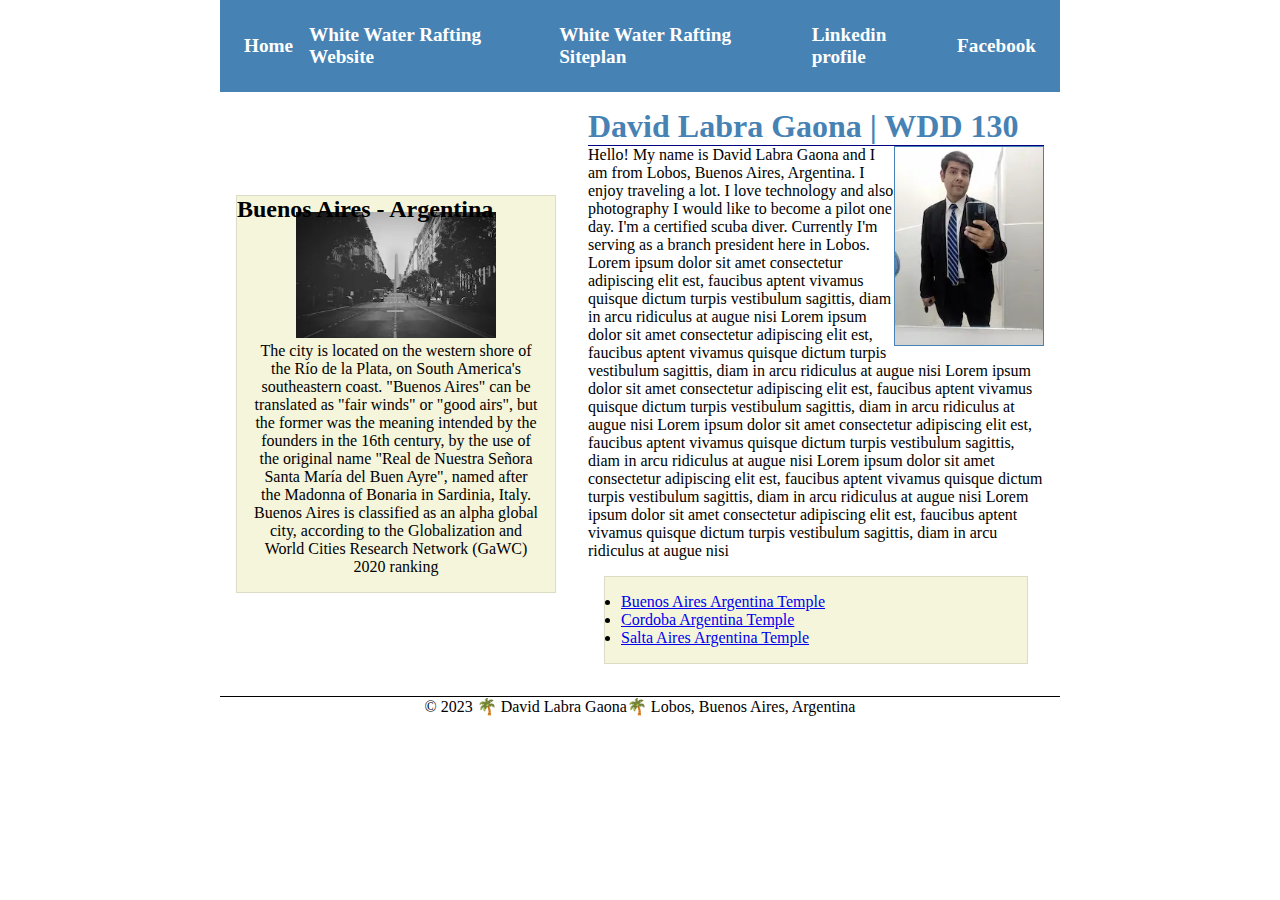
<file: index.html>
<!DOCTYPE html>
<html lang="en-US">
    <head>
        <meta charset="utf-8">
        <meta name="viewport" content="width=device-width,initial-scale=1.0">
        <title>David Labra Gaona | WDD 130</title>
        <meta name="description" content="This is the description for the personal WDD130 course page">
        <meta name="author" content="David Labra Gaona">
        <link rel="stylesheet" href="styles/styles.css">
    </head>
    <body>
        <header>
            <nav>
                <a href="#">Home</a>
                <a href="wwr/">White Water Rafting Website</a>
                <a href="wwr/site-plan-rafting.html">White Water Rafting Siteplan</a>
                <a href="https://ar.linkedin.com/in/david-labra-gaona">Linkedin profile</a>
                <a href="https://www.facebook.com/">Facebook</a>
            </nav>
        </header>
        <div class="grid" >
            <main>
                <h1>David Labra Gaona | WDD 130</h1>
                <img src="images/profile.jpg" alt="Hello, my name is David Labra Gaona" width="200">
                <p>Hello! My name is David Labra Gaona and I am from Lobos, Buenos Aires, Argentina. I enjoy traveling a lot. I love technology and also photography
                    I would like to become a pilot one day. I'm a certified scuba diver. Currently I'm serving as a branch president here in Lobos.
                    Lorem ipsum dolor sit amet consectetur adipiscing elit est, faucibus aptent vivamus quisque dictum turpis vestibulum sagittis, diam in arcu ridiculus at augue nisi
                    Lorem ipsum dolor sit amet consectetur adipiscing elit est, faucibus aptent vivamus quisque dictum turpis vestibulum sagittis, diam in arcu ridiculus at augue nisi
                    Lorem ipsum dolor sit amet consectetur adipiscing elit est, faucibus aptent vivamus quisque dictum turpis vestibulum sagittis, diam in arcu ridiculus at augue nisi
                    Lorem ipsum dolor sit amet consectetur adipiscing elit est, faucibus aptent vivamus quisque dictum turpis vestibulum sagittis, diam in arcu ridiculus at augue nisi
                    Lorem ipsum dolor sit amet consectetur adipiscing elit est, faucibus aptent vivamus quisque dictum turpis vestibulum sagittis, diam in arcu ridiculus at augue nisi
                    Lorem ipsum dolor sit amet consectetur adipiscing elit est, faucibus aptent vivamus quisque dictum turpis vestibulum sagittis, diam in arcu ridiculus at augue nisi
                </p>
                <ul class="box">
                    <li><a href="https://www.churchofjesuschrist.org/temples/details/buenos-aires-argentina-temple?lang=eng" target="_blank">Buenos Aires Argentina Temple</a></li>
                    <li><a href="https://www.churchofjesuschrist.org/temples/details/cordoba-argentina-temple?lang=eng" target="_blank">Cordoba Argentina Temple</a></li>
                    <li><a href="https://www.churchofjesuschrist.org/temples/details/salta-argentina-temple?lang=eng" target="_blank">Salta Aires Argentina Temple</a></li>
                </ul>
            </main>
            <aside class="box">
                <h2>Buenos Aires - Argentina</h2>
                <img src="images/buenos-aires.jpg" alt="Buenos Aires">
                <p>The city is located on the western shore of the Río de la Plata, on South America's southeastern coast. "Buenos Aires" can be translated as "fair winds" or "good airs", but the former was the meaning intended by the founders in the 16th century, by the use of the original name "Real de Nuestra Señora Santa María del Buen Ayre", named after the Madonna of Bonaria in Sardinia, Italy. Buenos Aires is classified as an alpha global city, according to the Globalization and World Cities Research Network (GaWC) 2020 ranking</p>
            </aside>
        </div>
        <footer>
            <p>&copy; 2023 🌴 David Labra Gaona🌴 Lobos, Buenos Aires, Argentina</p>
        </footer>
    </body>
    <!-- 2023-05-10 -->
</html>
</file>
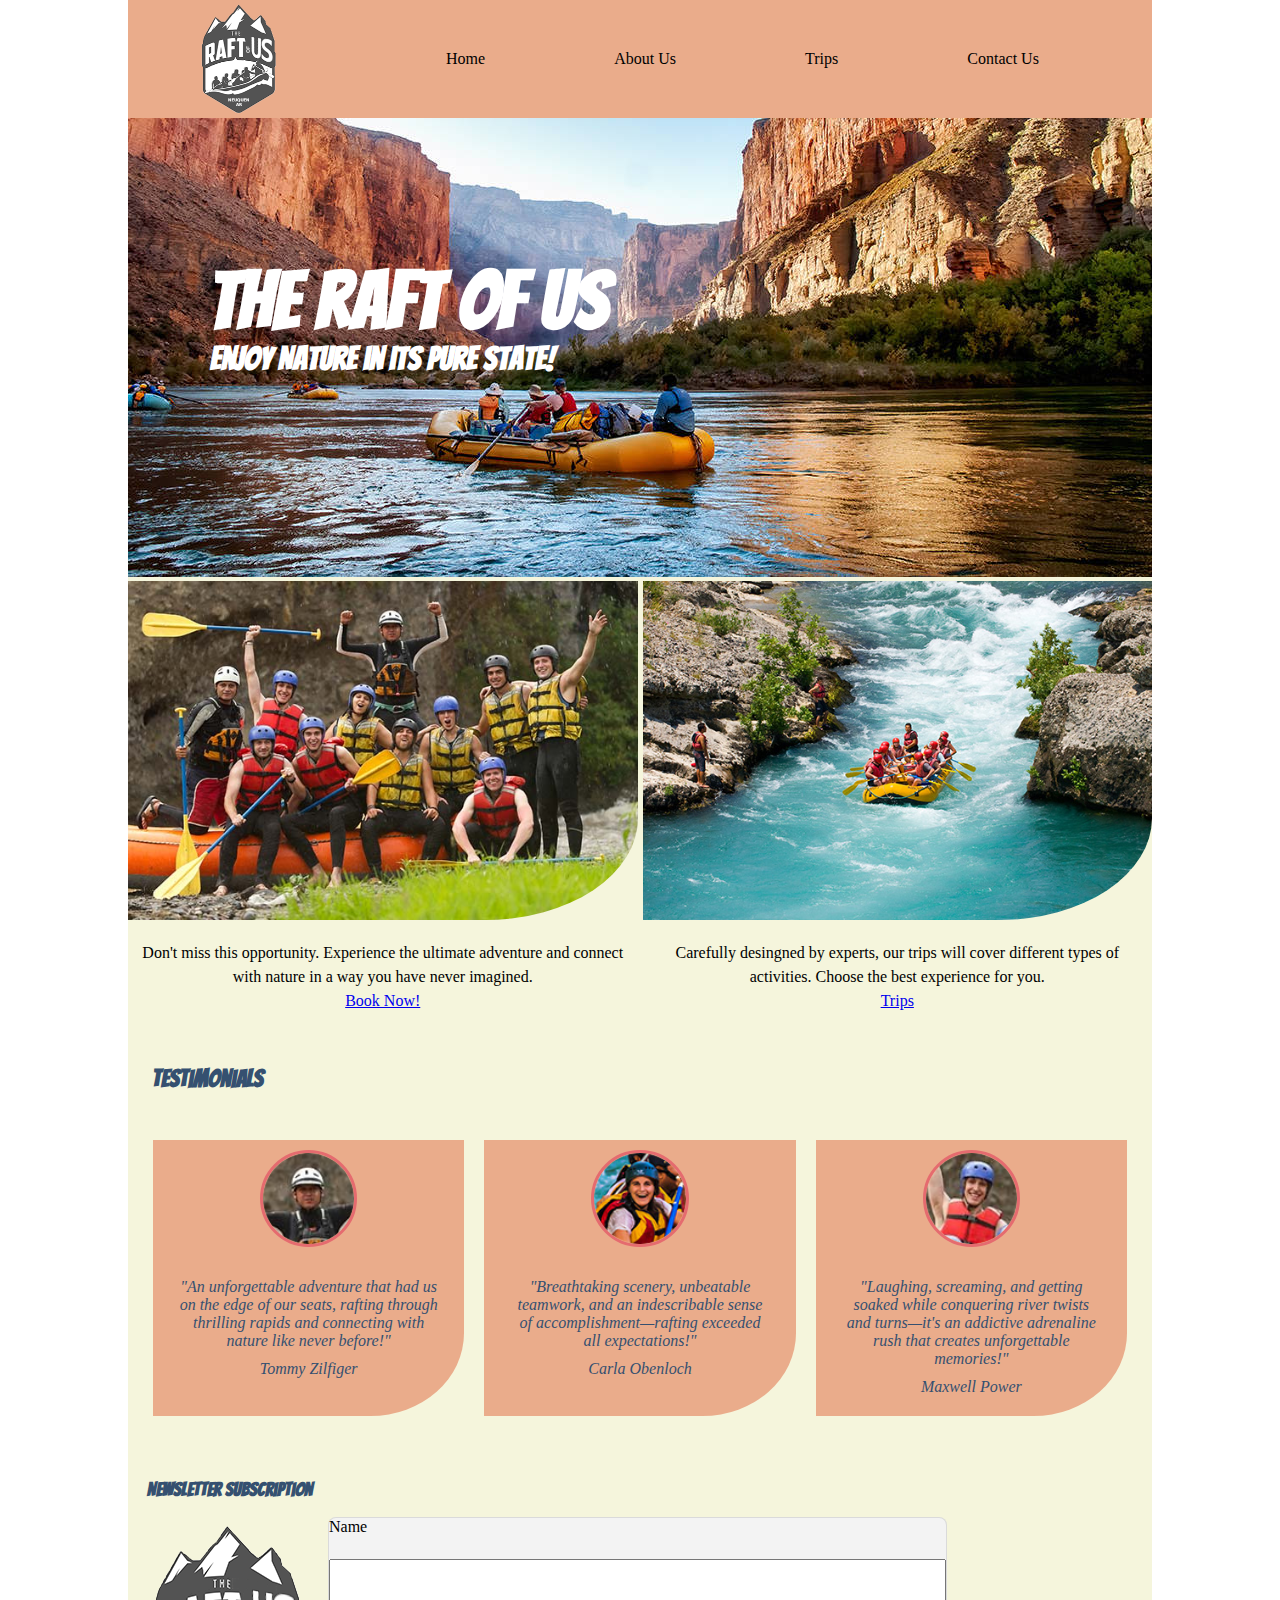
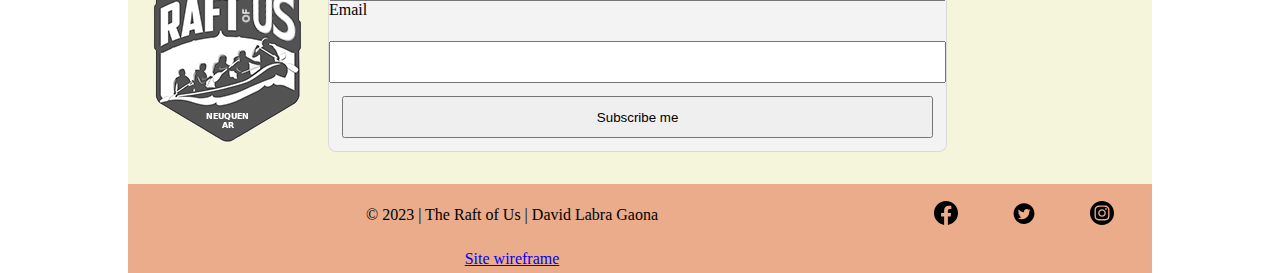
<file: wwr/index.html>
<!DOCTYPE html>
<html lang="en-US">
  <head>
    <meta charset="utf-8">
    <meta name="viewport" content="width=device-width,initial-scale=1">
    <title>The Raft of Us - Home</title>
    <meta name="author" content="David Labra Gaona">
    <meta name="description" content="Welcome to The Raft of Us whitewater rafting company">
    <link rel="stylesheet" href="styles/rafting.css">
  </head>
  <body>
    <header>
      <img src="images/logo1.png" alt="Logo" class="logo">
      <nav>
          <a href="index.html">Home</a>
          <a href="about.html">About Us</a>
          <a href="trips.html">Trips</a>
          <a href="contact.html">Contact Us</a>
      </nav>
    </header>
    <main>
      <div class="hero">
        <img src="images/rafting11_1024.jpg" alt="hero image">
        <h1>The raft of us</h1>
        <h2 class="heading">Enjoy Nature in its pure state!</h2>
      </div>
      <section class="engage">
        <div class="engage-item">
          <img src="images/raf003.jpg" alt="engage-1 image">
          <p>
            Don't miss this opportunity. Experience the ultimate adventure and connect with nature in a way you have never imagined. <br> <a href="contact.html">Book Now!</a>
          </p>
        </div>
        <div class="engage-item">
          <img src="images/raf005.jpg" alt="engage-2 image">
          <p>
            Carefully desingned by experts, our trips will cover different types of activities. Choose the best experience for you. <br> <a href="trips.html">Trips</a>
          </p>
        </div>
      </section>
      <section >
        <h2>Testimonials</h2>
        <div class="testimonials">
          <article class="testimonials-item">
            <img src="images/testimony001.png" alt="testimony1">
            <div>
              <p>"An unforgettable adventure that had us on the edge of our seats, rafting through thrilling rapids and connecting with nature like never before!"</p>
              <p>Tommy Zilfiger</p>
            </div>
          </article>
          <article class="testimonials-item">
            <img src="images/testimony002.png" alt="testimony2">
            <div>
              <p>"Breathtaking scenery, unbeatable teamwork, and an indescribable sense of accomplishment—rafting exceeded all expectations!"</p>
              <p>Carla Obenloch</p>
            </div>
          </article>
          <article class="testimonials-item">
            <img src="images/testimony003.png" alt="testimony3">
            <div>
              <p>"Laughing, screaming, and getting soaked while conquering river twists and turns—it's an addictive adrenaline rush that creates unforgettable memories!"</p>
              <p>Maxwell Power</p>
            </div>
          </article>
        </div>
      </section>
      <section>
        <h3>Newsletter subscription</h3>
        <div class="inner-form">
          <img src="images/logo1.png" alt="logo">
          <form>
            <label for="name">Name</label>
            <input type="text" id="name" name="name">
            <label for="name">Email</label>
            <input type="email" id="email" name="email">
            <button type="submit">Subscribe me</button>
          </form>
        </div>
        
      </section>
    </main>
    <footer>
      <p> &copy; 2023 | The Raft of Us | David Labra Gaona</p>
      <nav class="sociallinks">
          <a href="https://www.facebook.com">
              <img src="images/facebook.svg" alt="Facebook">
          </a>
          <a href="https://www.twitter.com">
              <img src="images/twitter.svg" alt="Twitter">
          </a>
          <a href="https://www.instagram.com">
              <img src="images/instagram.svg" alt="Instagram">
          </a>
      </nav>
      <p><a href="images/wireframe-3.png">Site wireframe</a></p>
  </footer>
  </body>
</html>
</file>
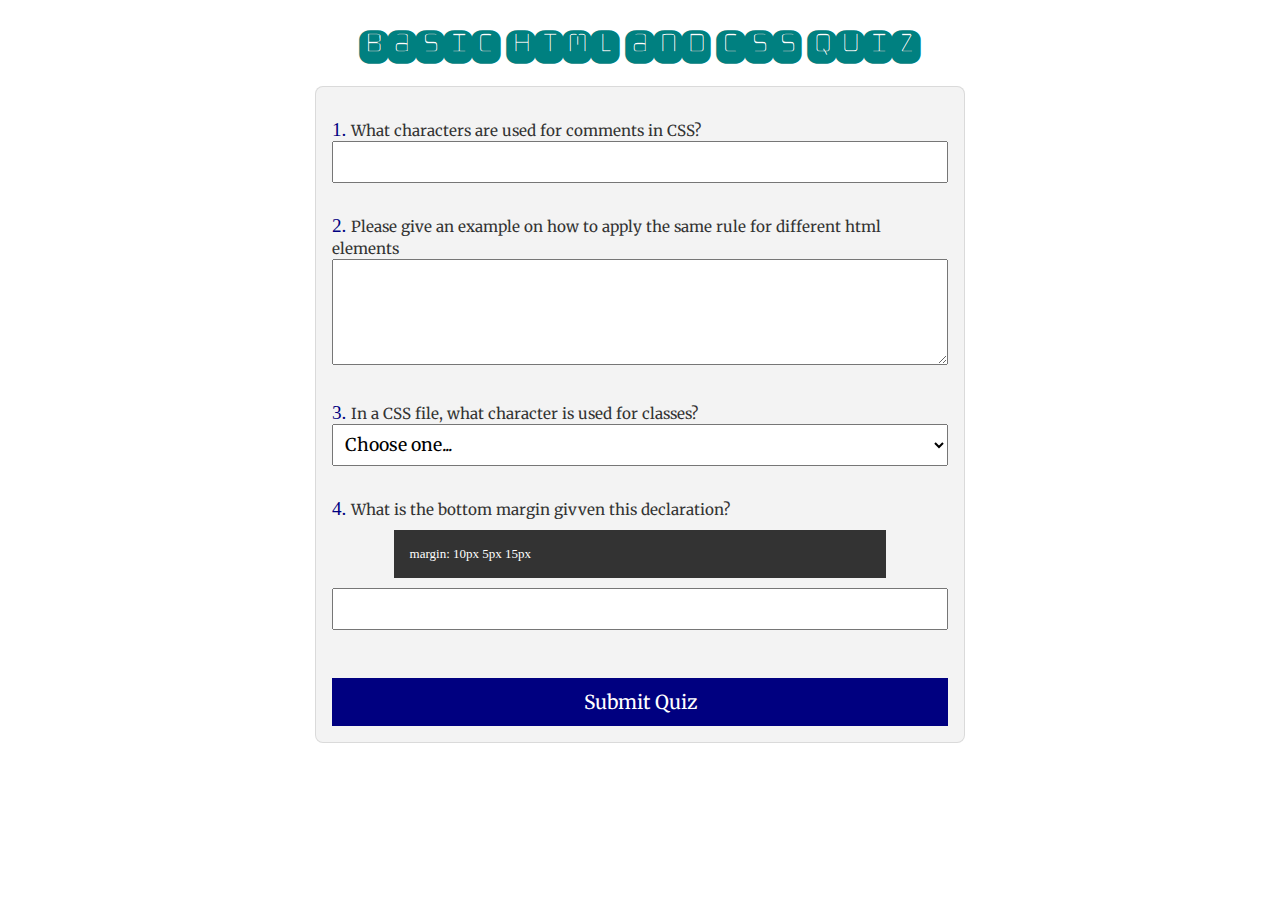
<file: quiz.html>
<!DOCTYPE html>
<html lang="en-US">
    <head>
        <meta charset="utf-8">
        <meta name="viewport" content="width=device-width, initial-scale=1">
        <meta name="author" content="David Labra Gaona">
        <meta name="description" content="This quiz shows the application of css rules for forms">
        <title>WDD 130 | Basic HTML and CSS Quiz</title>
        <link rel="stylesheet" href="styles/quiz.css">
    </head>
    <body>
        <header>
            <h1>Basic HTML and CSS Quiz</h1>
        </header>
        <main>
            <form>
                <fieldset>
                    <ol class="column1">
                        <li>
                            <label for="q1">What characters are used for comments in CSS?</label>
                            <input type="text" id="q1" name="q1">
                        </li>
                        <li>
                            <label for="q2">Please give an example on how to apply the same rule for different html elements</label>
                            <textarea id="q2" name="q2" rows="4"></textarea>
                        </li>
                        <li>
                            <label for="q3">In a CSS file, what character is used for classes?</label>
                            <select id="q3" name="q3">
                                <option value="" selected disabled>Choose one...</option>
                                <option value="*">*</option>
                                <option value=",">,</option>
                                <option value=".">.</option>
                                <option value="$">$</option>
                                <option value=">">></option>
                                <option value="/">/</option>
                            </select>
                        </li>
                        <li>
                            <label for="q4">What is the bottom margin givven this declaration?</label>
                            <div class="css-code">margin: 10px 5px 15px</div>
                            <input type="number" id="q4" name="q4">
                        </li>
                    </ol>
                </fieldset>
                <button type="submit">Submit Quiz</button>
            </form>
        </main>
    </body>
</html>
</file>
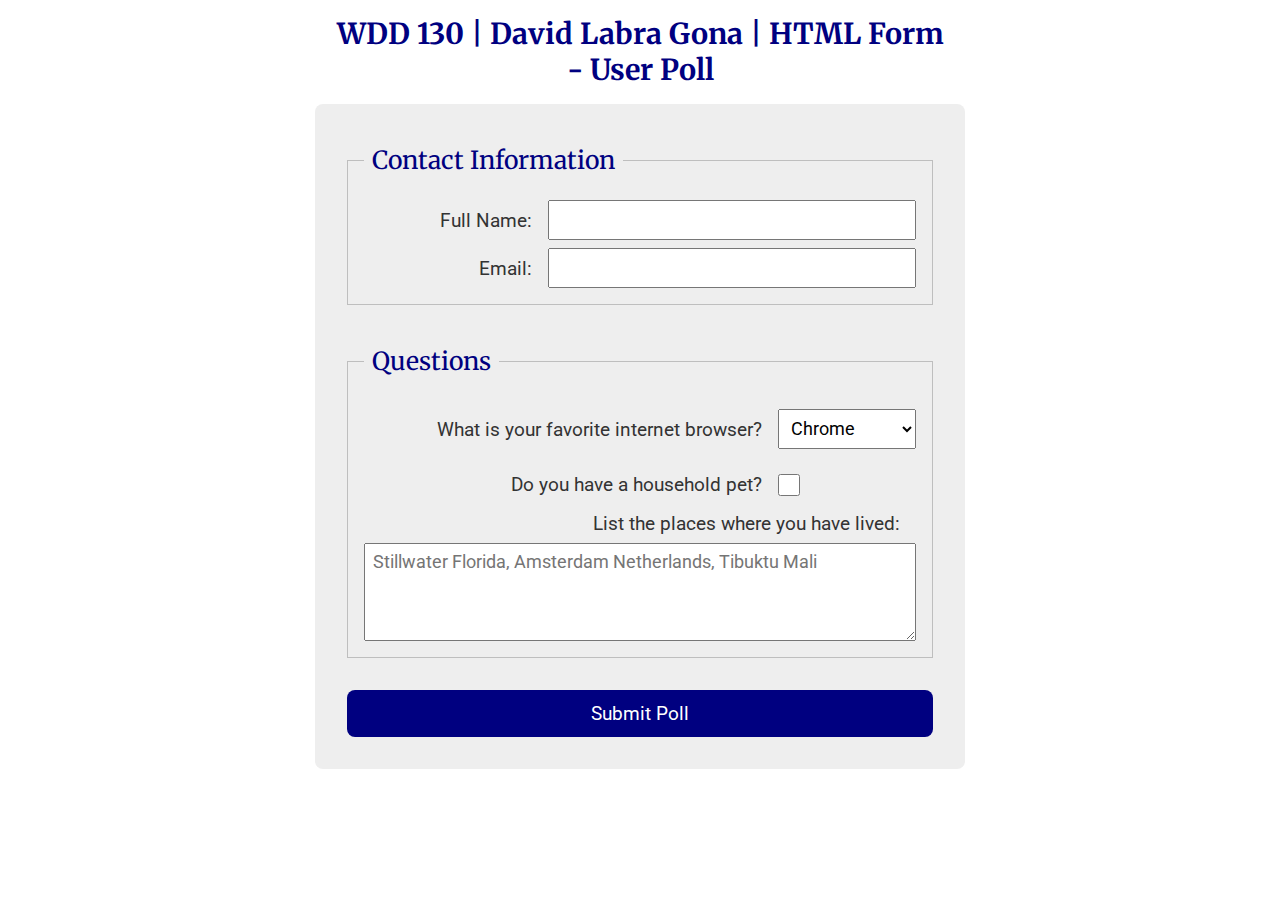
<file: week05/poll-form.html>
<!DOCTYPE html>
<html lang="en-US">
    <head>
        <meta charset="utf-8">
        <meta content="viewport" content="width=decive-width, initial-scale=1">
        <title>WDD 130 | HTML Form - User Poll</title>
        <link rel="stylesheet" href="styles/poll-form.css">
    </head>
    <body>
        <header>
            <h1>WDD 130 | David Labra Gona | HTML Form - User Poll</h1>
        </header>
        <main>
            <form>
                <fieldset>
                    <legend>Contact Information</legend>
                    <div class="form-item column2">
                        <label for="fullname">Full Name:</label>
                        <input type="text" id="fullname" name="fullname">
                    </div>
                    <div class="form-item column2">
                        <label for="email">Email:</label>
                        <input type="email" id="useremail" name="useremail">
                    </div>
                </fieldset>
                <fieldset>
                    <legend>Questions</legend>
                    <div class="form-item column1">
                        <label for="browser">What is your favorite internet browser?</label>
                        <select id="browser" name="browser">
                            <option value="chrome">Chrome</option>
                            <option value="firefox">Firefox</option>
                            <option value="safari">Safari</option>
                            <option value="edge">Edge</option>
                            <option value="brave">Brave</option>
                            <option value="other">Other</option>
                        </select>
                    </div>
                    <div class="form-item column1">
                        <label for="pet">Do you have a household pet?</label>
                        <input type="checkbox" id="pet" name="pet">
                    </div>
                    <label for="feedback">List the places where you have lived:</label>
                    <textarea id="feedback" name="feedback" rows="4" placeholder="Stillwater Florida, Amsterdam Netherlands, Tibuktu Mali"></textarea>
                </fieldset>
                <button type="submit">Submit Poll</button>
            </form>
        </main>
    </body>
</html>
</file>
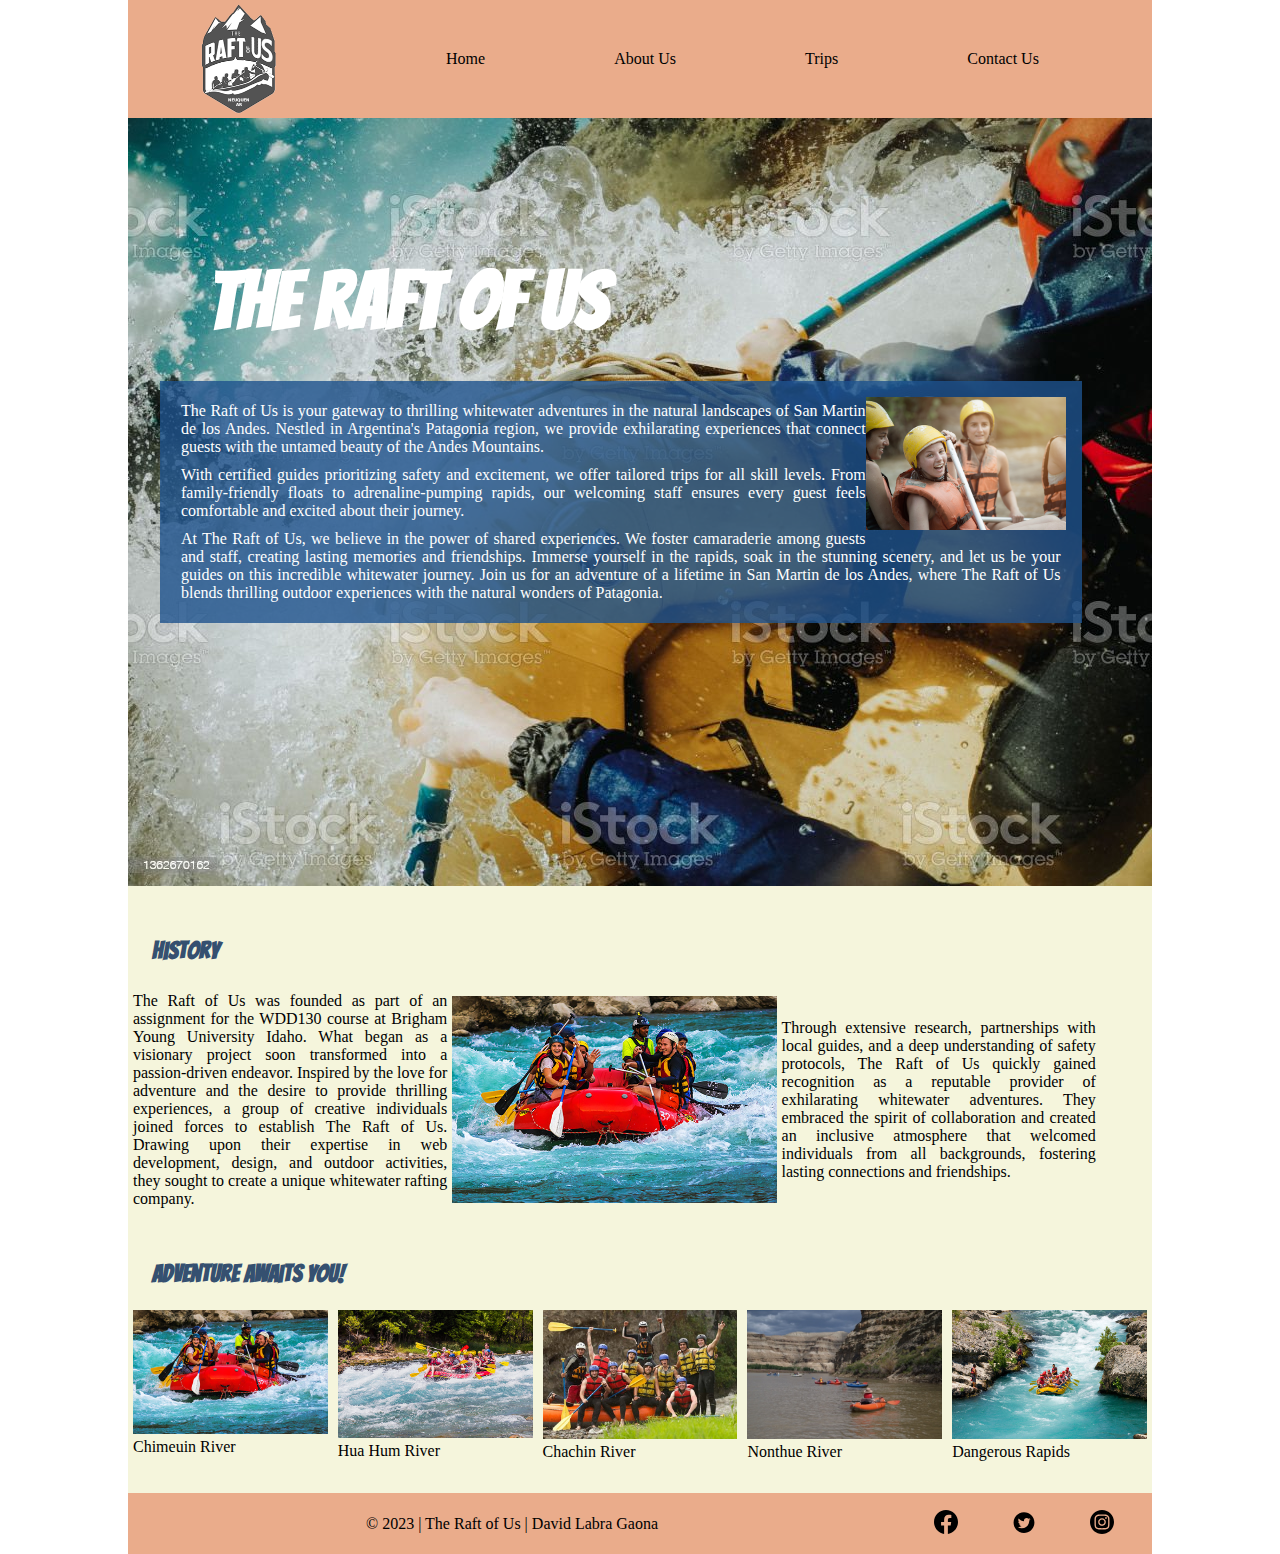
<file: wwr/about.html>
<!DOCTYPE html>
<html lang="en-US">
    <head>
        <meta charset="utf-8">
        <meta name="viewport" content="width=device-width,initial-scale=1.0">
        <title>The Raft of Us | About Us</title>
        <meta name="description" content="About Us page">
        <meta name="author" content="David Labra Gaona">
        <link rel="stylesheet" href="styles/rafting.css">
    </head>
    <body>
        <header>
            <img src="images/logo1.png" alt="Logo" class="logo">
            <nav>
                <a href="index.html">Home</a>
                <a href="about.html">About Us</a>
                <a href="trips.html">Trips</a>
                <a href="contact.html">Contact Us</a>
            </nav>
        </header>
        <main>
            <div class="hero">
                <img src="images/hero.jpg" alt="hero image">
                <h1>The Raft of Us</h1>
                <article>
                    <img src="images/happy.png" alt="Happy" class="happy">
                    <p>The Raft of Us is your gateway to thrilling whitewater adventures in the natural landscapes of San Martin de los Andes. Nestled in Argentina's Patagonia region, we provide exhilarating experiences that connect guests with the untamed beauty of the Andes Mountains.</p>
                    <p>With certified guides prioritizing safety and excitement, we offer tailored trips for all skill levels. From family-friendly floats to adrenaline-pumping rapids, our welcoming staff ensures every guest feels comfortable and excited about their journey.</p>
                    <p>At The Raft of Us, we believe in the power of shared experiences. We foster camaraderie among guests and staff, creating lasting memories and friendships. Immerse yourself in the rapids, soak in the stunning scenery, and let us be your guides on this incredible whitewater journey. Join us for an adventure of a lifetime in San Martin de los Andes, where The Raft of Us blends thrilling outdoor experiences with the natural wonders of Patagonia.</p>
                </article>
            </div>
            <section >
                <h2>History</h2>
                <article class="history-container">
                    <p>The Raft of Us was founded as part of an assignment for the WDD130 course at Brigham Young University Idaho. What began as a visionary project soon transformed into a passion-driven endeavor. Inspired by the love for adventure and the desire to provide thrilling experiences, a group of creative individuals joined forces to establish The Raft of Us. Drawing upon their expertise in web development, design, and outdoor activities, they sought to create a unique whitewater rafting company.</p>
                    <img src="images/raf001.jpg" alt="History">
                    <p>Through extensive research, partnerships with local guides, and a deep understanding of safety protocols, The Raft of Us quickly gained recognition as a reputable provider of exhilarating whitewater adventures. They embraced the spirit of collaboration and created an inclusive atmosphere that welcomed individuals from all backgrounds, fostering lasting connections and friendships.</p>
                </article>
            </section>
            <section>
                <h2>Adventure Awaits You!</h2>
                <article class="adventures-container">
                    <figure>
                        <img src="images/raf001.jpg" alt="Rafting 001">
                        <figcaption>Chimeuin River</figcaption>
                    </figure>
                    <figure>
                        <img src="images/raf002.jpg" alt="Rafting 002">
                        <figcaption>Hua Hum River</figcaption>
                    </figure>
                    <figure>
                        <img src="images/raf003.jpg" alt="Rafting 003">
                        <figcaption>Chachin River</figcaption>
                    </figure>
                    <figure>
                        <img src="images/raf004.jpg" alt="Rafting 004">
                        <figcaption>Nonthue River</figcaption>
                    </figure>
                    <figure>
                        <img src="images/raf005.jpg" alt="Rafting 005">
                        <figcaption>Dangerous Rapids</figcaption>
                    </figure>
                </article>
            </section>
        </main>
        <footer>
            <p> &copy; 2023 | The Raft of Us | David Labra Gaona</p>
            <nav class="sociallinks">
                <a href="https://www.facebook.com">
                    <img src="images/facebook.svg" alt="Facebook">
                </a>
                <a href="https://www.twitter.com">
                    <img src="images/twitter.svg" alt="Twitter">
                </a>
                <a href="https://www.instagram.com">
                    <img src="images/instagram.svg" alt="Instagram">
                </a>
            </nav>
        </footer>
    </body>
</html>
</file>
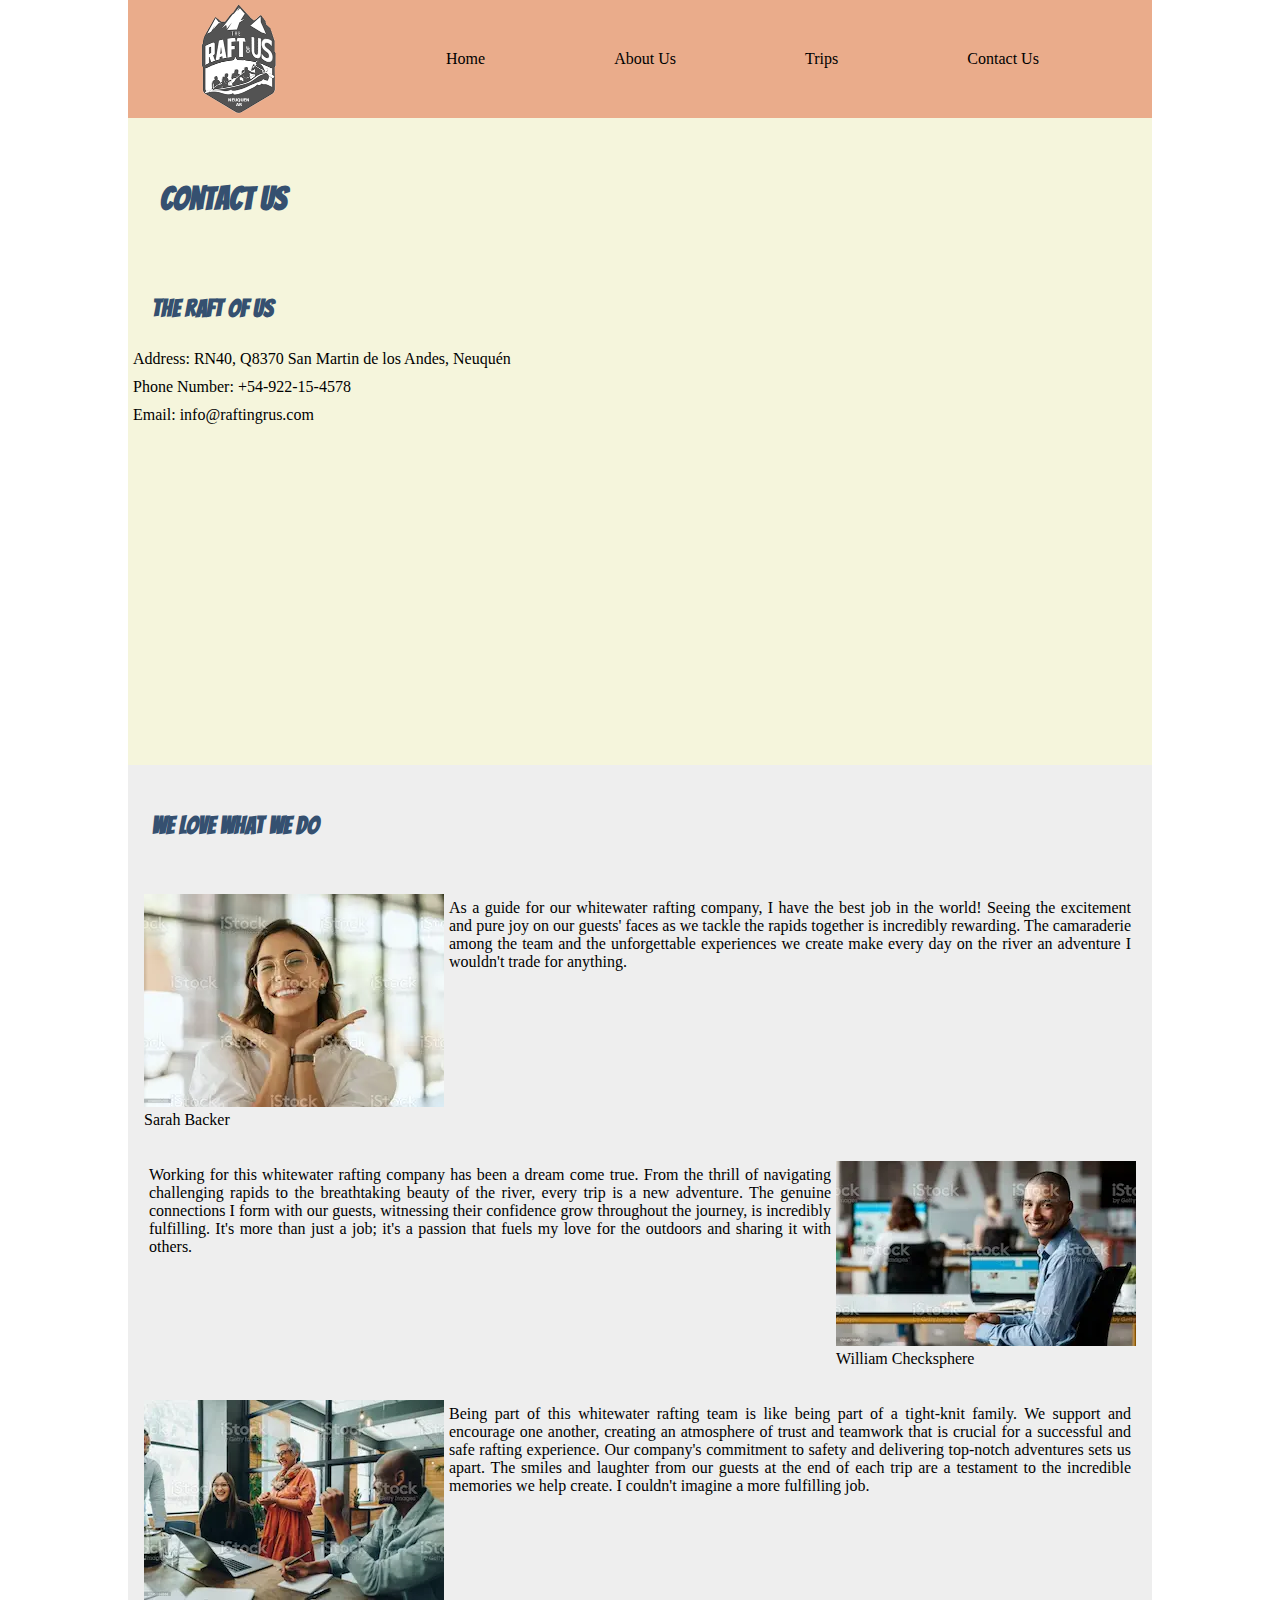
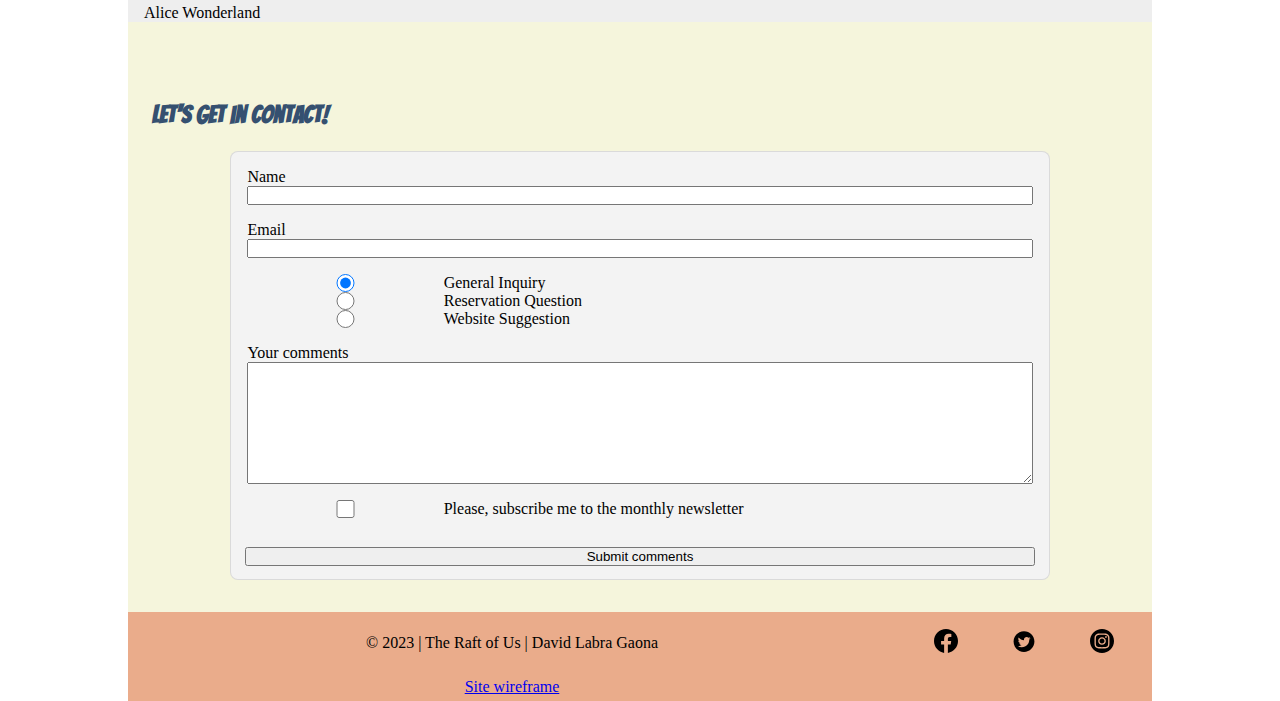
<file: wwr/contact.html>
<!DOCTYPE html>
<html lang="en-US">
    <head>
        <meta charset="utf-8">
        <meta name="viewport" content="width=device-width,initial-scale=1.0">
        <title>The Raft of Us | Contact Us</title>
        <meta name="description" content="Find out ways in which you can get in contact with us.">
        <meta name="author" content="The Raft of Us">
        <link rel="stylesheet" href="styles/rafting.css">
    </head>
    <body>
        <header>
            <img src="images/logo1.png" alt="Logo" class="logo">
            <nav>
                <a href="index.html">Home</a>
                <a href="about.html">About Us</a>
                <a href="trips.html">Trips</a>
                <a href="contact.html">Contact Us</a>
            </nav>
        </header>
        <main>
            <h1>Contact Us</h1>
            <section>
                <h2>The Raft of Us</h2>
                <p>Address: RN40, Q8370 San Martin de los Andes, Neuquén</p>
                <p>Phone Number: +54-922-15-4578</p>
                <p>Email: info@raftingrus.com</p>
                <iframe src="https://www.google.com/maps/embed?pb=!1m18!1m12!1m3!1d2219.1444253220548!2d-71.35655462322374!3d-40.16452934513476!2m3!1f0!2f0!3f0!3m2!1i1024!2i768!4f13.1!3m3!1m2!1s0x960a33d1d16befb5%3A0xf600ed94a1c3d5af!2sRuta%20de%20Los%20Siete%20Lagos!5e0!3m2!1ses-419!2sar!4v1684803967720!5m2!1ses-419!2sar" width="400" height="300" style="border:0;" allowfullscreen="" loading="lazy" referrerpolicy="no-referrer-when-downgrade"></iframe>
            </section>
            <!--Happy employees-->
            <section class="happy-employee">
                <h2>We love what we do</h2>
                <article class="col-1-3">
                    <figure>
                        <img src="images/employee001.webp">
                        <figcaption>Sarah Backer</figcaption>
                    </figure>
                    <p>As a guide for our whitewater rafting company, I have the best job in the world! Seeing the excitement and pure joy on our guests' faces as we tackle the rapids together is incredibly rewarding. The camaraderie among the team and the unforgettable experiences we create make every day on the river an adventure I wouldn't trade for anything.</p>
                </article>                    
                <article class="col-3-1"> 
                    <p>Working for this whitewater rafting company has been a dream come true. From the thrill of navigating challenging rapids to the breathtaking beauty of the river, every trip is a new adventure. The genuine connections I form with our guests, witnessing their confidence grow throughout the journey, is incredibly fulfilling. It's more than just a job; it's a passion that fuels my love for the outdoors and sharing it with others.</p>
                    <figure>
                        <img src="images/employee002.webp">
                        <figcaption>William Checksphere</figcaption>
                    </figure>
                </article>
                <article class="col-1-3">
                    <figure>
                        <img src="images/employee003.webp">
                        <figcaption>Alice Wonderland</figcaption>
                    </figure>
                    <p>Being part of this whitewater rafting team is like being part of a tight-knit family. We support and encourage one another, creating an atmosphere of trust and teamwork that is crucial for a successful and safe rafting experience. Our company's commitment to safety and delivering top-notch adventures sets us apart. The smiles and laughter from our guests at the end of each trip are a testament to the incredible memories we help create. I couldn't imagine a more fulfilling job.</p>
                </article>
            </section>
            <!--Contact form-->
            <section>
                <h2>Let's get in contact!</h2>
                <form>
                    <fieldset>
                        <div>
                            <label for="name">Name</label>
                            <input type="text" id="name" name="name">
                        </div>
                        <div>
                            <label for="email">Email</label>
                            <input type="email" id="email" name="email">
                        </div>
                        <div class="col-1-3">
                            <input type="radio" id="choice1" name="choice" value="1" checked>
                            <label for="choice1">General Inquiry</label>
                            <input type="radio" id="choice2" name="choice" value="2">
                            <label for="choice2">Reservation Question</label>
                            <input type="radio" id="choice3" name="choice" value="3">
                            <label for="choice3">Website Suggestion</label>
                        </div>
                        <div>
                            <label for="comments">Your comments</label>
                            <textarea id="comments" name="comments" rows="8"></textarea>
                        </div>
                        <div class="col-1-3">
                            <input type="checkbox" id="check" name="check">
                            <label for="check">Please, subscribe me to the monthly newsletter</label>
                        </div>
                    </fieldset>
                    <button type="submit" id="submit" name="submit">Submit comments</button>
                </form>
            </section>
        </main>
        <footer>
            <p> &copy; 2023 | The Raft of Us | David Labra Gaona</p>
            <nav class="sociallinks">
                <a href="https://www.facebook.com">
                    <img src="images/facebook.svg" alt="Facebook">
                </a>
                <a href="https://www.twitter.com">
                    <img src="images/twitter.svg" alt="Twitter">
                </a>
                <a href="https://www.instagram.com">
                    <img src="images/instagram.svg" alt="Instagram">
                </a>
            </nav>
            <p><a href="images/wireframe.png">Site wireframe</a></p>
        </footer>
    </body>
</html>
</file>
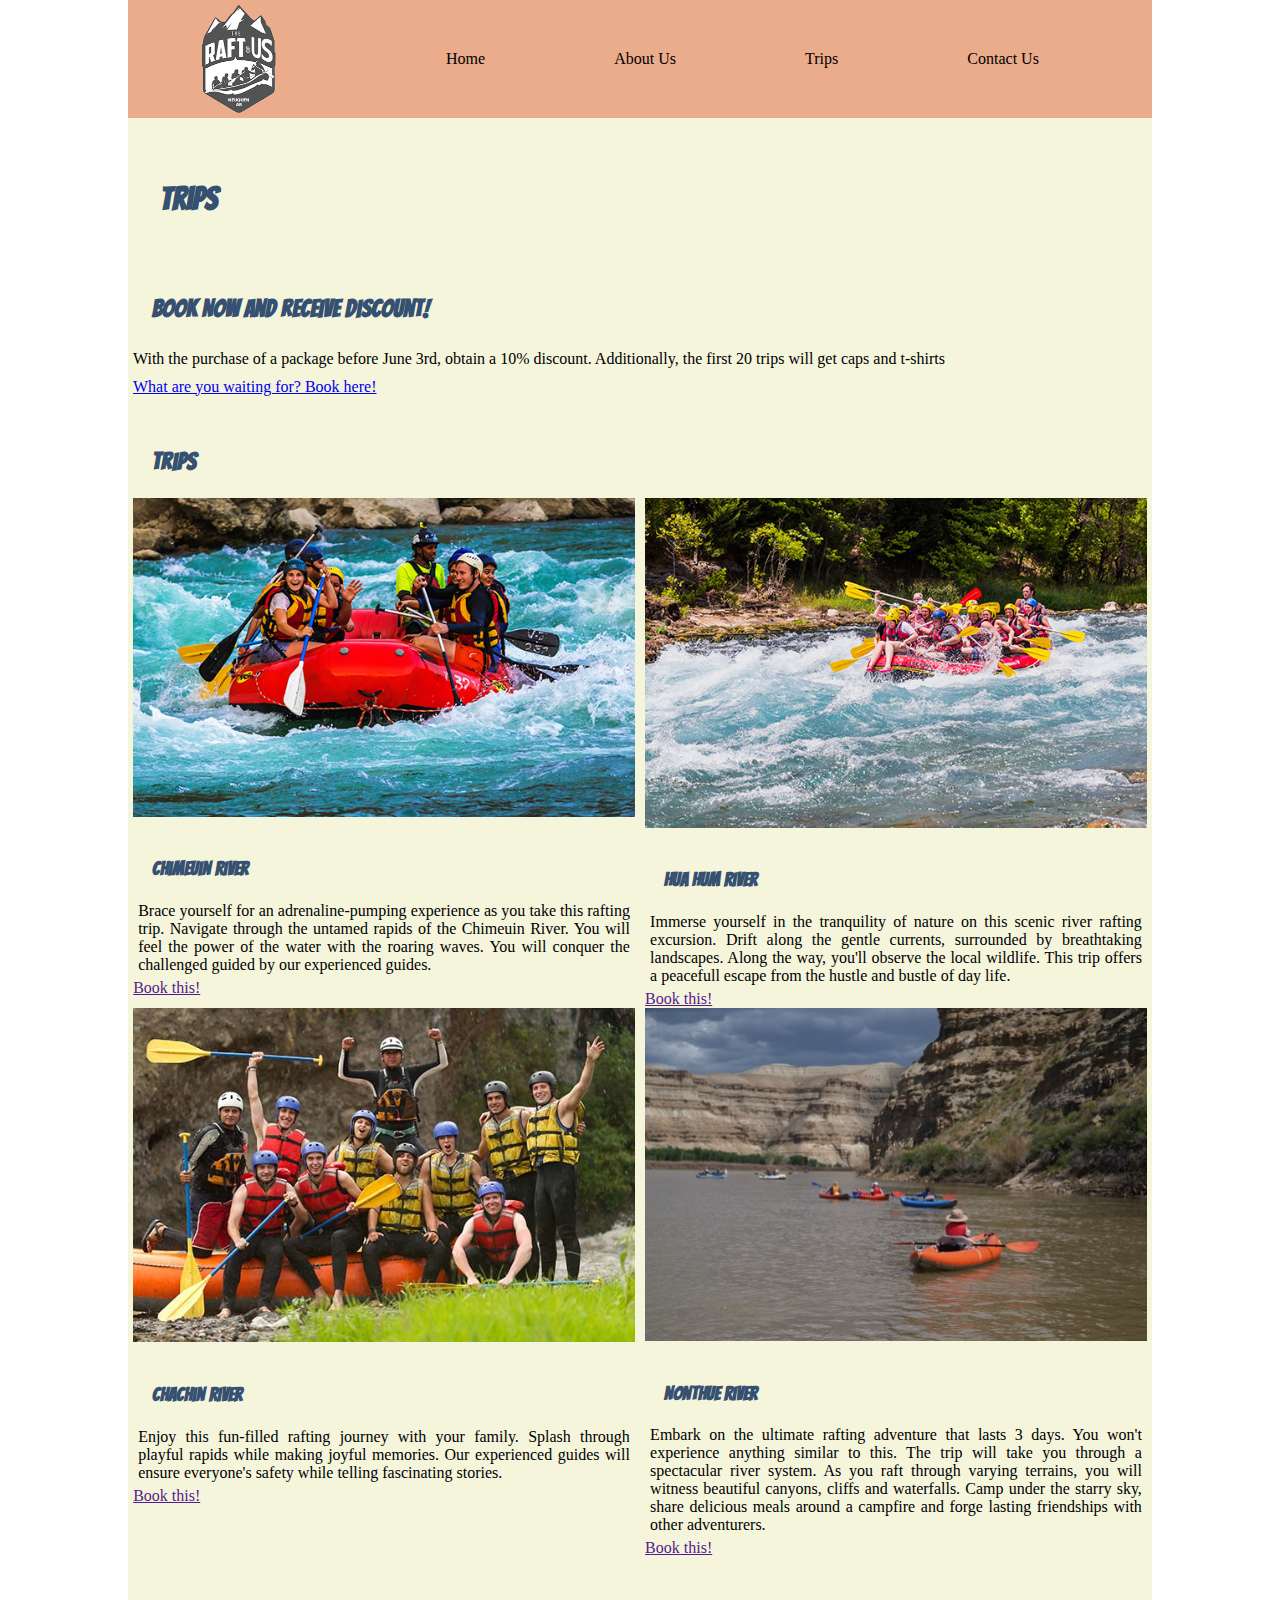
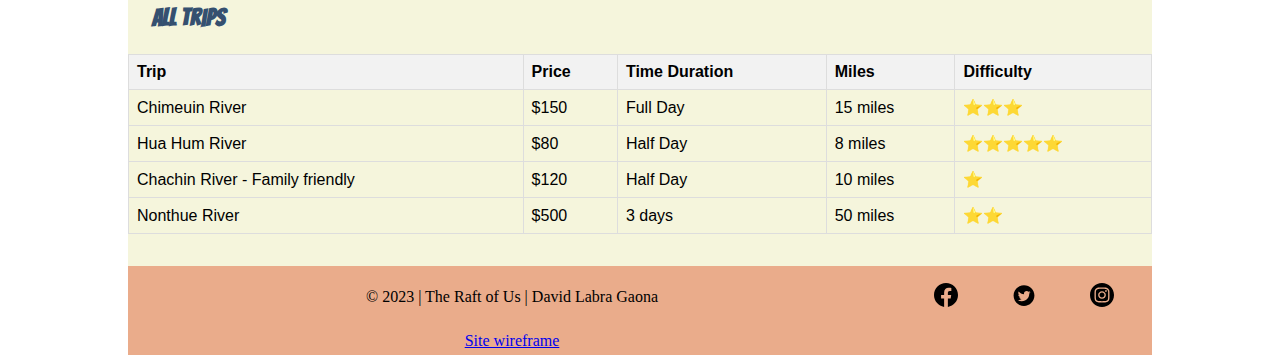
<file: wwr/trips.html>
<!DOCTYPE html>
<html lang="en-US">
    <head>
        <meta charset="utf-8">
        <meta name="viewport" content="width=device-width,initial-scale=1.0">
        <title>The Raft of Us | Trips</title>
        <meta name="description" content="View the trips we have to offer you!">
        <meta name="author" content="The Raft of Us">
        <link rel="stylesheet" href="styles/rafting.css">
    </head>
    <body>
        <header>
            <img src="images/logo1.png" alt="Logo" class="logo">
            <nav>
                <a href="index.html">Home</a>
                <a href="about.html">About Us</a>
                <a href="trips.html">Trips</a>
                <a href="contact.html">Contact Us</a>
            </nav>
        </header>
        <main>
            <h1>Trips</h1>
            <section>
                <h2>Book Now and receive discount!</h2>
                <article>
                    <p>With the purchase of a package before June 3rd, obtain a 10% discount. Additionally, the first 20 trips will get caps and t-shirts</p>
                    <p><a href="contact.html">What are you waiting for? Book here!</a></p>
                </article>
            </section>
            <section>
                <h2>Trips</h2>
                <div class="trips-container">
                    <article class="trips-item">
                        <img src="images/raf001.jpg">
                        <h3>Chimeuin River</h3>
                        <p>Brace yourself for an adrenaline-pumping experience as you take this rafting trip. Navigate through the untamed rapids of the Chimeuin River. You will feel the power of the water with the roaring waves. You will conquer the challenged guided by our experienced guides.</p>
                        <a href="">Book this!</a>
                    </article>
                    <article class="trips-item">
                        <img src="images/raf002.jpg">
                        <h3>Hua Hum River</h3>
                        <p>Immerse yourself in the tranquility of nature on this scenic river rafting excursion. Drift along the gentle currents, surrounded by breathtaking landscapes. Along the way, you'll observe the local wildlife. This trip offers a peacefull escape from the hustle and bustle of day life.</p>
                        <a href="">Book this!</a>
                    </article>
                    <article class="trips-item">
                        <img src="images/raf003.jpg">
                        <h3>Chachin River</h3>
                        <p>Enjoy this fun-filled rafting journey with your family. Splash through playful rapids while making joyful memories. Our experienced guides will ensure everyone's safety while telling fascinating stories.</p>
                        <a href="">Book this!</a>
                    </article>
                    <article class="trips-item">
                        <img src="images/raf004.jpg">
                        <h3>Nonthue River</h3>
                        <p>Embark on the ultimate rafting adventure that lasts 3 days. You won't experience anything similar to this. The trip will take you through a spectacular river system. As you raft through varying terrains, you will witness beautiful canyons, cliffs and waterfalls. Camp under the starry sky, share delicious meals around a campfire and forge lasting friendships with other adventurers.</p>
                        <a href="">Book this!</a>
                    </article>
                </div>
            </section>
            <section>
                <h2>All trips</h2>
                <table>
                    <thead>
                        <tr>
                            <th>Trip</th>
                            <th>Price</th>
                            <th>Time Duration</th>
                            <th>Miles</th>
                            <th>Difficulty</th>
                        </th>
                    </thead>
                    <tbody>
                        <tr>
                            <td>Chimeuin River</td>
                            <td>$150</td>
                            <td>Full Day</td>
                            <td>15 miles</td>
                            <td>⭐️⭐️⭐️</td>
                        </tr>
                        <tr>
                            <td>Hua Hum River</td>
                            <td>$80</td>
                            <td>Half Day</td>
                            <td>8 miles</td>
                            <td>⭐️⭐️⭐️⭐️⭐️</td>
                        </tr>
                        <tr>
                            <td>Chachin River - Family friendly</td>
                            <td>$120</td>
                            <td>Half Day</td>
                            <td>10 miles</td>
                            <td>⭐️</td>
                        </tr>
                        <tr>
                            <td>Nonthue River</td>
                            <td>$500</td>
                            <td>3 days</td>
                            <td>50 miles</td>
                            <td>⭐️⭐️</td>
                        </tr>
                    </tbody>
                </table>
            </section>
        </main>
        <footer>
            <p> &copy; 2023 | The Raft of Us | David Labra Gaona</p>
            <nav class="sociallinks">
                <a href="https://www.facebook.com">
                    <img src="images/facebook.svg" alt="Facebook">
                </a>
                <a href="https://www.twitter.com">
                    <img src="images/twitter.svg" alt="Twitter">
                </a>
                <a href="https://www.instagram.com">
                    <img src="images/instagram.svg" alt="Instagram">
                </a>
            </nav>
            <p><a href="images/wireframe-2.png">Site wireframe</a></p>
        </footer>
    </body>
</html>
</file>
<file: styles/styles.css>
* {
    margin: 0;
    padding: 0;
    box-sizing: border-box;
}


nav {
    background-color: steelblue;
    padding: 1rem;
    display: flex;
    justify-content: space-evenly;
    align-items: center;

}

nav a {
    display: block;
    color: white;
    padding: 0.5rem;
    text-decoration: none;
    font-size: 1.2rem;
    font-weight: 700;
}

h1 {
    color: steelblue;
    border-bottom: 1px solid navy;
}

main img {
    width: 150px;
    height: auto;
    border: 1px solid steelblue;
    float: right;
}

p
{
    padding: 0;
}

.grid {
    display: grid;
    align-items: center;
}

main {
    grid-column: 2/3;
    margin: 1rem;
}

aside {
    margin: 1em;
    border: 1px solid rgba(0, 0, 0, 0.2); /* 1 */ 
    padding: 1em;
    background-color: #eee;
    color: #333;
    text-align: center;
    width: 20em;
    position: relative;
    grid-column: 1/2;
    grid-row: 1/2;
}

aside h2 {
    position: absolute;
    top: 0px;
    left: 0px;
}

aside img {
    width: 200px;
    height: auto;
}

footer {
    margin-top: 1em;
    border-top: 1px solid #000;
    text-align: center;
}

header, .grid, footer {
    max-width: 840px;
    margin: 0 auto;
}

/* Class Selectors */
.box {
    margin: 1rem;
    border: 1px solid rgba(0, 0, 0, 0.1);
    padding: 1rem;
    background-color: #f5f5dc;
    color: #000;

}
</file>
<file: wwr/styles/rafting.css>
@import url('https://fonts.googleapis.com/css2?family=Instrument+Serif');
@import url('https://fonts.googleapis.com/css2?family=Bangers');

:root {
    --primary-color: #355070;
    --secondary-color: #6D597A;
    --accent1-color: #EAAC8B;
    --accent2-color: #E56B6F;

    --heading-font: 'Bangers', serif;
    --paragraph-font: 'Instrument Serif', serif;

    --nav-background-color: #EAAC8B;
    --nav-link-color: black;
    --nav-hover-link-color: #355070;
    --nav-hover-background-color: #EAAC8B;
}



* {
    margin: 0;
    padding: 0;
    box-sizing: border-box;
    /* For design-debug purposes */
     /*border: 1px solid gray;
     filter: grayscale(100%);*/
}


body {
    margin: 0 auto;
    max-width: 1024px;
}

main {
    background-color: beige;
}

.hero {
    position: relative;
    height: auto;
    width: 100%;
}

.hero h1 {
    position: absolute;
    top: -20px;
    color: white;
    font-size: 5rem;
    margin: 0 auto;
}

.heading {
    position: absolute;
    top: 160px;
    left: 50px;
    color: white;
    font-size: 2rem;
    margin: 0 auto;
}

.hero article {
    position: absolute;
    color: white;
    background-color: rgba(30, 82, 141, 0.8);
    padding: 1rem;
    margin: 2rem;
    top: 30%;
    left: 0;
    width: 90%;
}

.hero .img {
    display: block;
    width: 100%;
    height: auto;
}

.happy {
    float: right;
    width: 200px;
    height: auto;
}

header {
    display: grid;
    padding: 0;
    grid-template-columns: 1fr 4fr;
    align-items: center;
    width: 100%;
    background-color: var(--nav-background-color);
}

.logo {
    display: flex;
    width: 100px;
    grid-row: 1;
    grid-column: 1;
    height: auto;
    align-items: center;
    justify-content: center;
    margin: 0 30%;
}

nav {
    display: flex;
    grid-row: 1;
    grid-column: 2 / 4;
    justify-content: space-evenly;
}

nav a {
    display: block;
    color: var(--nav-link-color);
    text-decoration: none;
    padding: 1rem;
}

p {
    /*margin: 1em;*/
    padding: 5px;
    text-align: justify;
}

.sociallinks img {
    width: 24px;
}

h1, h2, h3, h4, h5, h6 {
    color: var(--primary-color);
    font-family: var(--heading-font);
    align-items: center;
    padding: 2em 2em 1em 1em;
}

.history-container {
    display: grid;
    justify-content: space-around;
    grid-template-columns: 1fr 1fr 1fr;
    align-items: center;
    width: 95%;
}

.history-container img{
    width: 100%;
}

.adventures-container {
    display: grid;
    justify-content: space-around;
    grid-template-columns: 1fr 1fr 1fr 1fr 1fr;
}

.adventures-container figure {   
    margin: 0 5px;
}

.adventures-container img {
    width: 100%;
}

footer {
    display: grid;
    grid-template-columns: 3fr 1fr;
    border-top-width: 1px;
    border-top-style: solid;
    border-top-color: var(--accent1-color);;
    background-color: var(--accent1-color);
}

footer p {
    display: flex;
    align-items: center;
    justify-content: center;
}

form {
    width: 80%;
    margin: 0 auto;
    border: 1px solid rgba(0, 0, 0, 0.1);
    border-radius: 0.5rem;
    background-color: #f3f3f3;
    display: grid;
}

fieldset {
    border: none;
    grid-template-columns: 1fr 1fr 1fr 1fr;
}

fieldset div {
    margin: 1em 1em;
    display: grid;
}

button {
    margin: 1em 1em;
}

/* Google Map */
iframe {
    margin: 1em;
}

.happy-employee {
    background-color: #eee;
}

.happy-employee article {
    margin: 2em 1em;
}

.col-1-3 {
    display: grid;
    grid-template-columns: 1fr 3fr;
}

.col-3-1 {
    display: grid;
    grid-template-columns: 3fr 1fr;
}

.col-span {
    display: grid;
    grid-column: 1 / 4;
}


/* Trips */
.trips-container {
    display: flex;
    flex-direction: row;
    flex-wrap: wrap;
    justify-content: center;
    align-content: center;
    width: 100%;
    gap: 1%;
}

.trips-item {
    width: 49%;
    transition:
        background-color 1s ease;
}

.trips-item:hover {
    background-color: var(--accent1-color);
}

.trips-item img {
    width: 100%;
    margin: 0 auto;
}

table {
    width: 100%;
    margin: 0 auto;
    padding: 2% 10%;
    font-family: Arial, sans-serif;
            border-collapse: collapse;
            width: 100%;
}

td, th {
    border: 1px solid #dddddd;
    text-align: left;
    padding: 8px;
}

th {
    background-color: #f2f2f2;
}

main {
    padding-bottom: 2rem;
}

.testimonials {
    display: grid;
    grid-template-columns: 1fr 1fr 1fr;
    grid-gap: 20px;
    justify-content:space-evenly;
    padding: 25px
}

.testimonials-item {
    grid-column: span 1;
    display: grid;
    grid-template-columns: 1fr 1fr 1fr;
    grid-template-rows: 1fr 1fr;
    padding: 10px;
    border-bottom-right-radius: 30%;
    background-color: #EAAC8B;
}

.testimonials-item img {
    width: 100%;
    grid-column: 2 / 3;
    grid-row-start: 1;
    grid-row-end: 2;
    border-radius: 50%;
    border: 3px solid var(--accent2-color);
}
.testimonials-item div {
    width: 100%;
    grid-column: 1 / 4;
    margin: 0 auto;
}

.testimonials p {
    text-align: center;
    margin: 0 auto;
    font-style: italic;
    margin-bottom: 10px;
    padding: 0 1rem;
    color: var(--nav-hover-link-color);
}

.engage {
    display: flex;
    flex-direction: row;
    align-items:start;
    gap: 5px;
}

.engage-item {
    display: flex;
    flex-direction: column;
    justify-content: space-between;
    align-items: stretch;
    height: 100%;
    width: 100%;
}

.engage-item img {
    border-bottom-right-radius: 30%;
    /*padding: 1%;*/
    width: 100%;
    height: 100%
}

.engage-item p{
    line-height: 1.5rem;
    justify-content: center;
    text-align: center;
    height: 100%;
    margin-top: 1rem;
}

.inner-form {
    display: flex;
    flex-direction: row;
    width: 80%;
}
</file>
<file: styles/quiz.css>
@import url('https://fonts.googleapis.com/css2?family=Monofett&family=Merriweather');


* {
    margin: 0;
    padding: 0;
    box-sizing: border-box;
}

body {
    font-family: Georgia, serif;
    font-size: 1.2em;
    color: #333;
    background: #fff;
}

h1 {
    font-family: 'Monofett';
    margin: 1rem;
    font-size: 2.5em;
    color: teal;
    text-align: center;
}

form {
    width: 650px;
    margin: 0 auto;
    border: 1px solid rgba(0, 0, 0, 0.1);
    border-radius: 0.5rem;
    background-color: #f3f3f3;
    display: grid;
}

fieldset {
    display: grid;
    grid-gap: .5rem;
    margin: 1rem;
    border: 0px;
}

label, input, button, select, textarea {
    font-family: Merriweather;
}

label {
    text-align: right;
    padding-right: 1rem;
    font-size: 0.95rem;
}

input, select, textarea {
    padding: 0.5rem;
    font-size: 1.1rem;
    width: 100%;
}

input[type="checkbox"] {
    width: 22px;
    height: 22px;
    vertical-align: bottom;
}

button {
    margin: 1rem;
    background-color: navy;
    color: #fff;
    border: none;
    padding: .75rem;
    font-size: 1.2rem;
}

button:hover {
    background-color: rgb(0, 72, 139);
}

ol {
    display: grid;
    align-items: center;
}

li {
    display: list-item;
    list-style-position: inside;
    margin: 1rem 0;
}

::marker {
    color: navy;
}

.css-code {
    background-color: #333;
    width: 80%;
    margin: 10px auto;
    color: white;
    padding: 1rem;
    font-size:small;
}
</file>
<file: week05/styles/poll-form.css>
@import url('https://fonts.googleapis.com/css2?family=Merriweather&family=Roboto&display=swap');

* {
    margin: 0;
    padding: 0;
    box-sizing: border-box;
}

body {
    font-family: Merriweather, Georgia, serif;
    font-size: 1.2em;
    color: #333;
    background: #fff;
}

header {
    margin: 0 auto;
    width: 650px;
}

h1 {
    margin: 1rem;
    font-size: 1.5em;
    color: navy;
    text-align: center;
}

form {
    width: 650px;
    margin: 0 auto;
    padding: 1rem;
    border: 1px sold rgba(0, 0, 0, 0.1);
    border-radius: 0.5rem;
    background-color: #eee;
    display: grid;
}

fieldset {
    display: grid;
    grid-gap: .5rem;
    margin: 1rem;
    border: 1px solid rgba(0, 0, 0, 0.2);
    padding: 1rem;
}

legend {
    padding: 0.5rem;
    color: navy;
    font-size: 1.3em;
}

label, input, button, select, textarea {
    font-family: Roboto, Arial, sans-serif;
}

label {
    text-align: right;
    padding-right: 1rem;
}

input, select, textarea {
    padding: 0.5rem;
    font-size: 1.1rem;
}

input[type="checkbox"] {
    width: 22px;
    height: 22px;
    vertical-align: bottom;
}

button {
    margin: 1rem;
    background-color: navy;
    color: #fff;
    border: none;
    border-radius: .5rem;
    padding: .75rem;
    font-size: 1.2rem;
}

button:hover {
    background-color: darkgreen;
}

footer {
    margin: 1rem auto 0;
    width: 650px;
    text-align: center;
    font-size: 0.8em;
    color: #777;
    border-top: 1px solid #ccc;
}

.form-item {
    display: grid;
    align-items: center;
}

.column1 {
    grid-template-columns: 3fr 1fr;
    margin: 0.5rem 0;
}

.column2 {
    grid-template-columns: 1fr 2fr;
}
</file>
